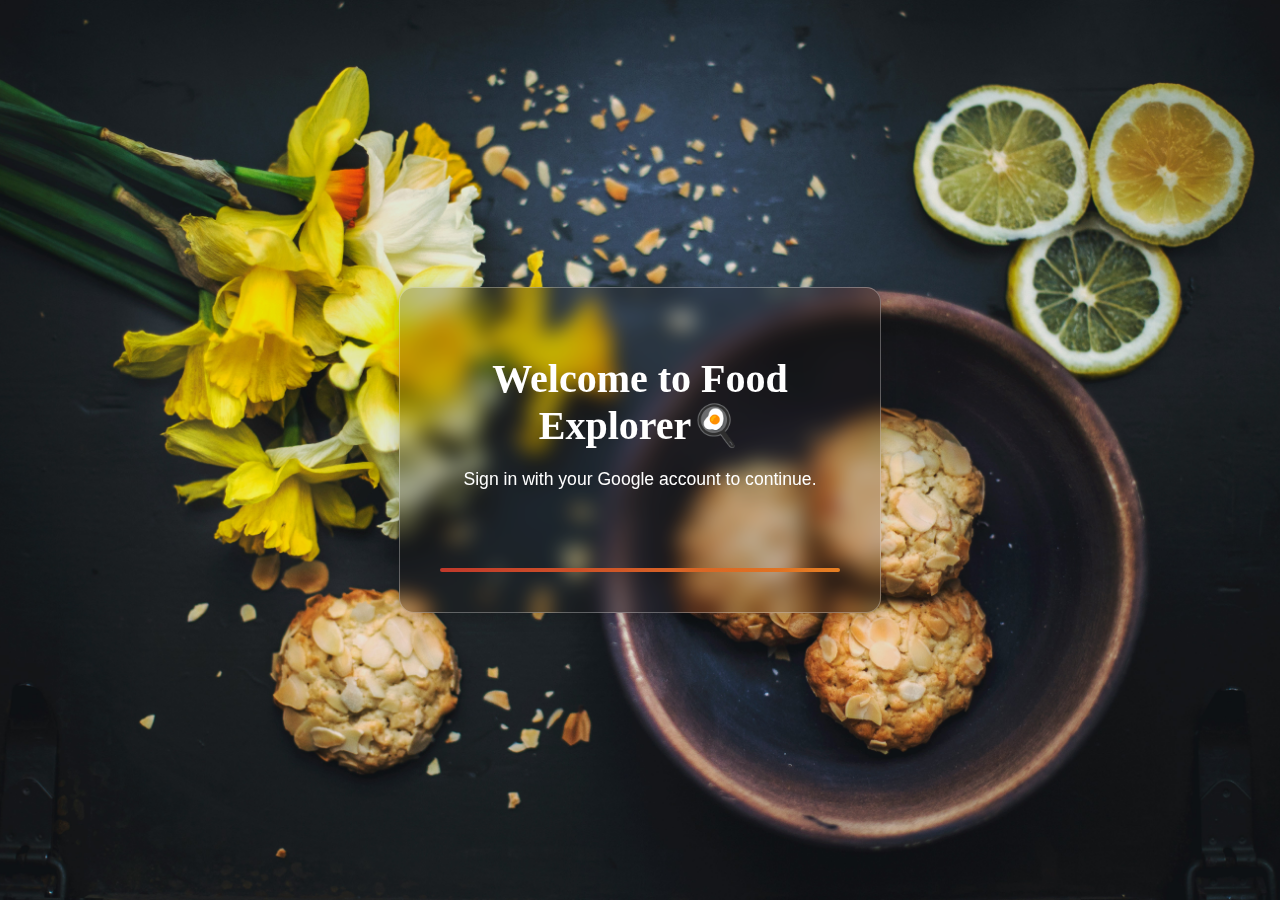
<file: index.html>
<!DOCTYPE html>
<html lang="en">
<head>
  <meta charset="UTF-8">
  <meta name="viewport" content="width=device-width, initial-scale=1.0">
  <title>Sign In with Google</title>
  <script src="https://accounts.google.com/gsi/client" async defer></script>
  <link rel="stylesheet" href="style.css">
</head>
<body>
  <div class="container">
    <h1>Welcome to Food Explorer🍳</h1>
    <p>Sign in with your Google account to continue.</p>
    <div id="g_id_onload"
    data-client_id="553717616194-jk6vr4moe0rdb1dl7d9p94mi9vi003pv.apps.googleusercontent.com"
     data-login_uri="http://localhost:5500"
    data-login_uri="https://kenssue.github.io"
    data-callback="handleCredentialResponse"
    data-auto_prompt="false">
</div>
<div class="g_id_signin"
    data-type="standard"
    data-size="large"
    data-theme="outline"
    data-text="sign_in_with"
    data-shape="rectangular"
    data-logo_alignment="left">
</div>
</div>
  <script src="script.js"></script>
</body>
</html>
</file>
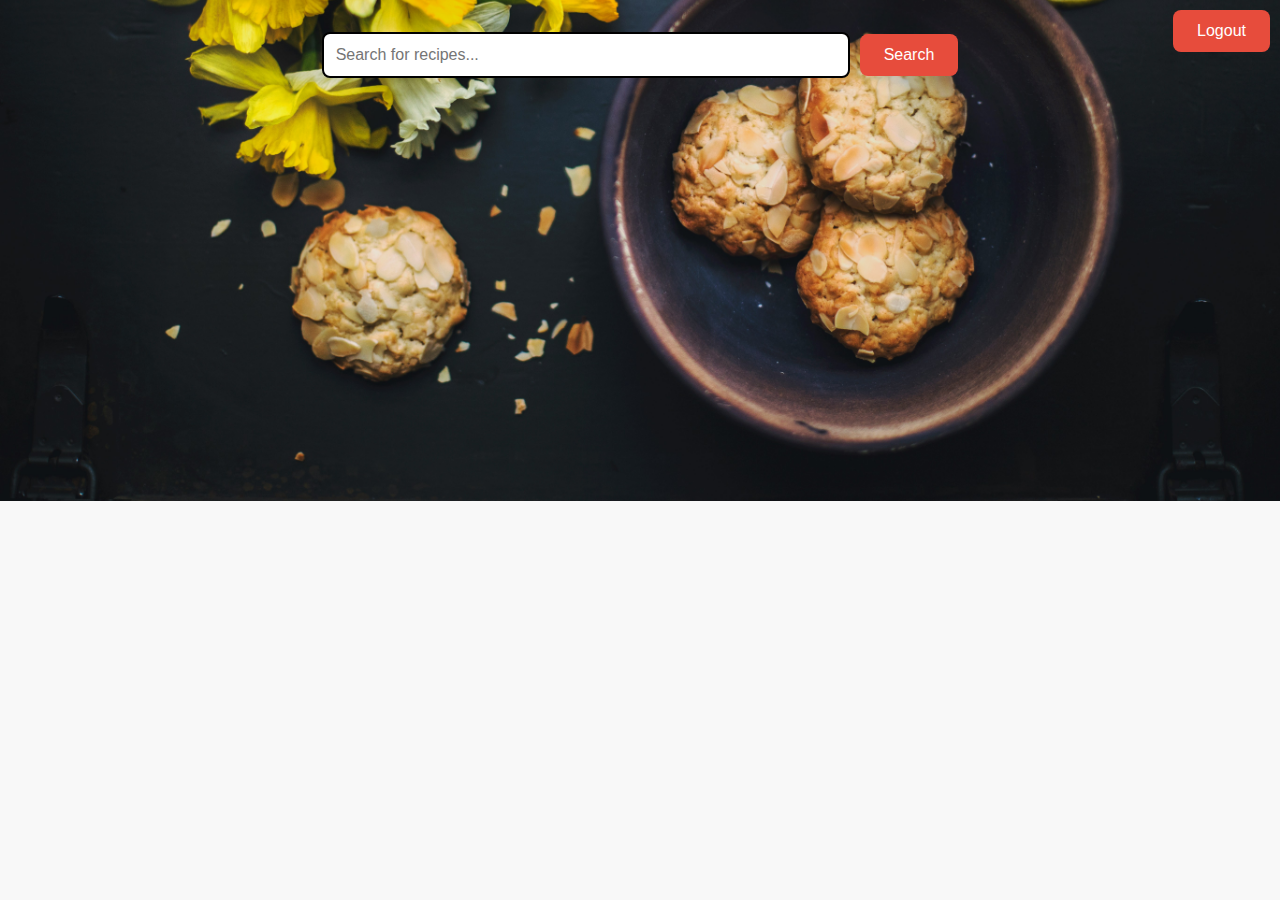
<file: dashboard.html>
<!DOCTYPE html>
<html lang="en">
<head>
  <meta charset="UTF-8">
  <meta name="viewport" content="width=device-width, initial-scale=1.0">
  <title>Recipe Finder</title>
  <link rel="stylesheet" href="dashboard.css">
</head>
<body>
  <!-- Logout Button -->
  <button id="logoutButton" style="position: absolute; top: 10px; right: 10px;">Logout</button>

  <div class="search-container">
    <input type="text" id="search-input" placeholder="Search for recipes...">
    <button onclick="searchRecipes()">Search</button>
  </div>
  <div id="recipe-results"></div>
  <script src="dashbaord.js"></script>
</body>
</html>
</file>
<file: style.css>
/* General Styles */
body {
    margin: 0;
    padding: 0;
    font-family: 'Arial', sans-serif;
    background-color: #f8f8f8;
    background-image: url('food.jpg'); /* Ensure this is a high-quality image */
    background-size: cover; /* Ensures the image covers the entire screen */
    background-position: center; /* Centers the image */
    background-repeat: no-repeat; /* Prevents the image from repeating */
    display: flex;
    justify-content: center;
    align-items: center;
    height: 100vh;
  }
  
  .container {
    text-align: center;
    background-color: rgba(14, 13, 13, 0.192); /* Semi-transparent white */
    backdrop-filter: blur(10px); /* Glass blur effect */
    padding: 40px;
    border-radius: 15px;
    box-shadow: 0 4px 15px rgba(0, 0, 0, 0.2); /* Soft shadow for depth */
    max-width: 400px;
    width: 100%;
    border: 1px solid rgba(255, 255, 255, 0.3); /* Subtle border for glass effect */
  }
  
  h1 {
    font-size: 2.5rem;
    color: #ffffff; /* Black for better contrast */
    margin-bottom: 20px;
    font-family: 'Georgia', serif;
  }
  
  p {
    font-size: 1.1rem;
    color: #ffffff; /* Darker gray for better readability */
    margin-bottom: 30px;
  }
  
  /* Google Sign-In Button Styling */
  .g_id_signin {
    margin: 0 auto;
    display: inline-block;
  }
  
  /* Cooking-themed decorative elements */
  .container::before {
    content: ''; /* Cooking emoji */
    font-size: 3rem;
    display: block;
    margin-bottom: 20px;
  }
  
  .container::after {
    content: '';
    display: block;
    width: 100%;
    height: 4px;
    background: linear-gradient(90deg, #c0392b, #e67e22); /* Gradient inspired by cooking colors */
    margin-top: 30px;
    border-radius: 2px;
  }
  
  /* Responsive Design */
  @media (max-width: 480px) {
    .container {
      padding: 20px;
    }
  
    h1 {
      font-size: 2rem;
    }
  
    p {
      font-size: 1rem;
    }
  }
</file>
<file: dashboard.css>
body {
    margin: 0;
    padding: 0;
    font-family: 'Arial', sans-serif;
    background-color: #f8f8f8;
    background-image: url('food.jpg'); /* Ensure this is a high-quality image */
    background-size: cover; /* Ensures the image covers the entire screen */
    background-position: center; /* Centers the image */
    background-repeat: no-repeat; /* Prevents the image from repeating */
    text-align: center;
    font-family: Arial, Helvetica, sans-serif, Georgia;
    height: 100%;
  }

  
  /* Search Container */
  .search-container {
    display: flex;
    justify-content: center;
    align-items: center;
    margin-bottom: 30px;
    margin-top: 2rem;
    
  }
  
  #search-input {
    padding: 12px;
    font-size: 1rem;
    border: 2px solid #000000;
    border-radius: 8px;
    width: 500px;
    max-width: 100%;
    margin-right: 10px;
    outline: none;
    transition: border-color 0.3s ease;
    background-color: #fff; 
  }
  
  #search-input:focus {
    border-color: #000000; 
  }
  
  button {
    padding: 12px 24px;
    font-size: 1rem;
    background-color: #e74c3c; 
    color: white;
    border: none;
    border-radius: 8px;
    cursor: pointer;
    transition: background-color 0.3s ease;
  }
  
  button:hover {
    background-color: #c0392b; 
  }

  #recipe-results {
    display: grid;
    grid-template-columns: repeat(auto-fit, minmax(300px, 1fr));
    gap: 20px;
    padding: 20px;
  }
  
  .recipe-card {
    background-color: white;
    border-radius: 12px;
    box-shadow: 0 4px 12px rgba(0, 0, 0, 0.1);
    overflow: hidden;
    transition: transform 0.3s ease, box-shadow 0.3s ease;
    cursor: pointer;
    background-color: rgba(14, 13, 13, 0.192); /* Semi-transparent white */
    backdrop-filter: blur(10px); /* Glass blur effect */
    border-radius: 15px;
    box-shadow: 0 4px 15px rgba(0, 0, 0, 0.2);
    border: 1px solid rgba(252, 252, 252, 0.3);
  }
  
  .recipe-card:hover {
    transform: translateY(-5px);
    box-shadow: 0 8px 16px rgba(0, 0, 0, 0.2);
  }
  
  .recipe-card img {
    width: 100%;
    height: 200px;
    object-fit: cover;
  }
  
  .recipe-card h3 {
    font-size: 1.5rem;
    margin: 15px 0;
    color: #fafafa; 
  }
  
  .recipe-card p {
    font-size: 1rem;
    color: #ffffff;
    margin: 10px 15px;
    text-align: left;
  }
  
 
  .modal {
    position: fixed;
    top: 0;
    left: 0;
    width: 100%;
    height: 100%;
    background-color: rgba(0, 0, 0, 0.7);
    display: flex;
    justify-content: center;
    align-items: center;
    z-index: 1000;
  }
  
  .modal-content {
    background-color: white;
    border-radius: 12px;
    padding: 20px;
    max-width: 800px;
    width: 90%;
    max-height: 90vh;
    overflow-y: auto;
    box-shadow: 0 4px 12px rgba(0, 0, 0, 0.2);
    position: relative;
  }
  
  .modal-content h2 {
    font-size: 2rem;
    color: #e74c3c; 
    margin-bottom: 15px;
  }
  
  .modal-content img {
    width: 100%;
    height: 300px;
    object-fit: cover;
    border-radius: 8px;
    margin-bottom: 15px;
  }
  
  .modal-content p {
    font-size: 1.2rem;
    color: #555;
    margin: 10px 0;
  }
  
  .modal-content .youtube-link {
    display: inline-block;
    margin-top: 15px;
    padding: 10px 20px;
    background-color: #e74c3c; 
    color: white;
    text-decoration: none;
    border-radius: 8px;
    transition: background-color 0.3s ease;
  }
  
  .modal-content .youtube-link:hover {
    background-color: #c0392b; 
  }
  
  .close-btn {
    position: absolute;
    top: 15px;
    right: 15px;
    font-size: 1.5rem;
    color: #333;
    cursor: pointer;
    transition: color 0.3s ease;
  }
  
  .close-btn:hover {
    color: #e74c3c; 
  }
  
  
  @media (max-width: 768px) {
    h1 {
      font-size: 2rem;
    }
  
    .search-container {
      flex-direction: column;
    }
  
    #search-input {
      width: 100%;
      margin-right: 0;
      margin-bottom: 10px;
    }
  
    button {
      width: 100%;
    }
  
    #recipe-results {
      grid-template-columns: 1fr;
    }
  
    .modal-content {
      padding: 15px;
      max-width: 90%;
    }
  
    .modal-content img {
      height: 200px;
    }
  
    .modal-content h2 {
      font-size: 1.5rem;
    }
  }
</file>
